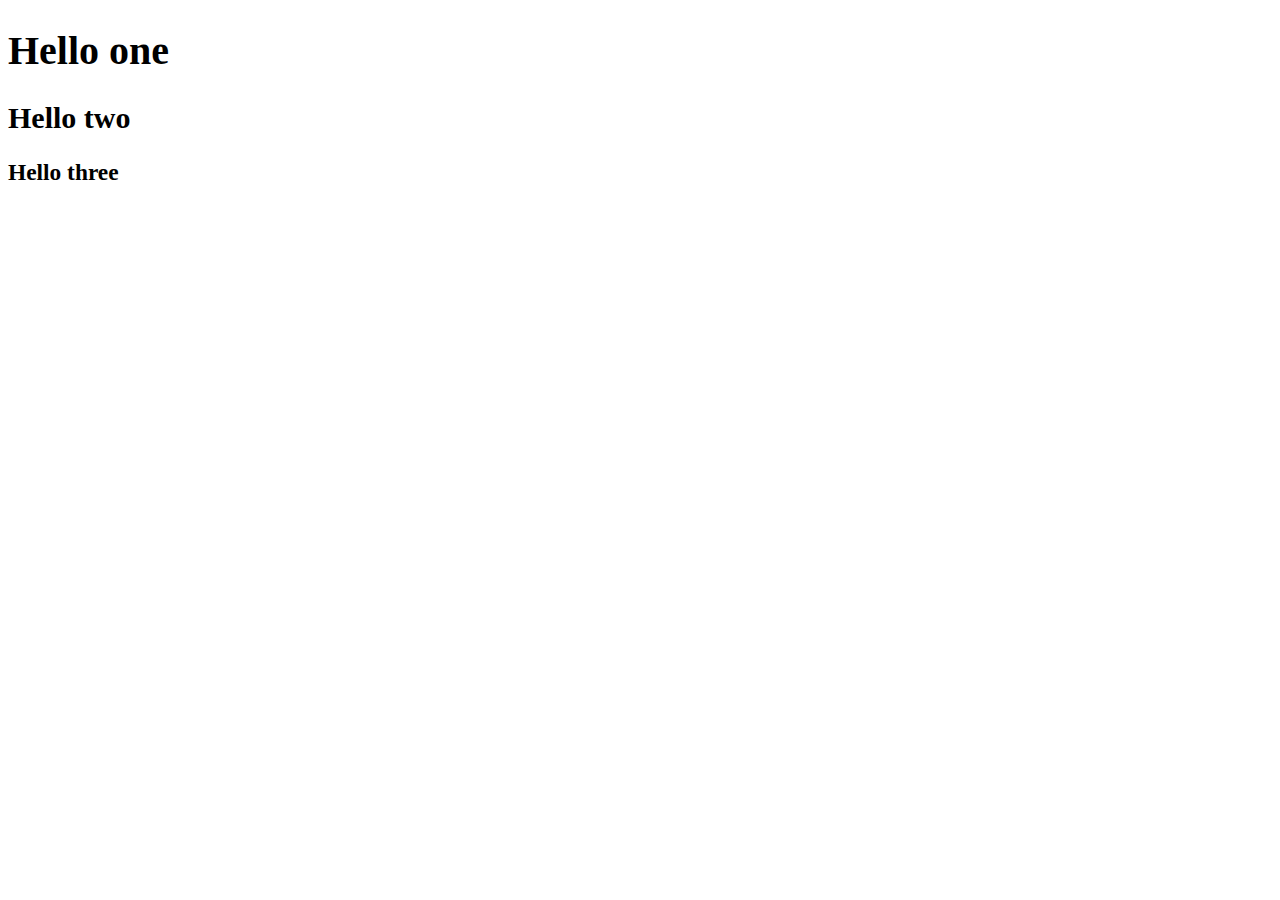
<file: 13/index.html>
<!DOCTYPE html>
<html lang="en">
<head>
    <meta charset="UTF-8">
    <meta http-equiv="X-UA-Compatible" content="IE=edge">
    <meta name="viewport" content="width=device-width, initial-scale=1.0">
    <title>Document</title>
    <link rel="stylesheet" href="css/style.css">
</head>
<body>
    <!-- <div class="main">
    <div class="twein"></div>
    </div> -->
    <h1>
    <div class="one">Hello one</div></h1>
        <h2><div class="two">Hello two </div></h2>
           <h3> <div class="three">Hello three</div></h3>
       
    
</body>
</html>
</file>
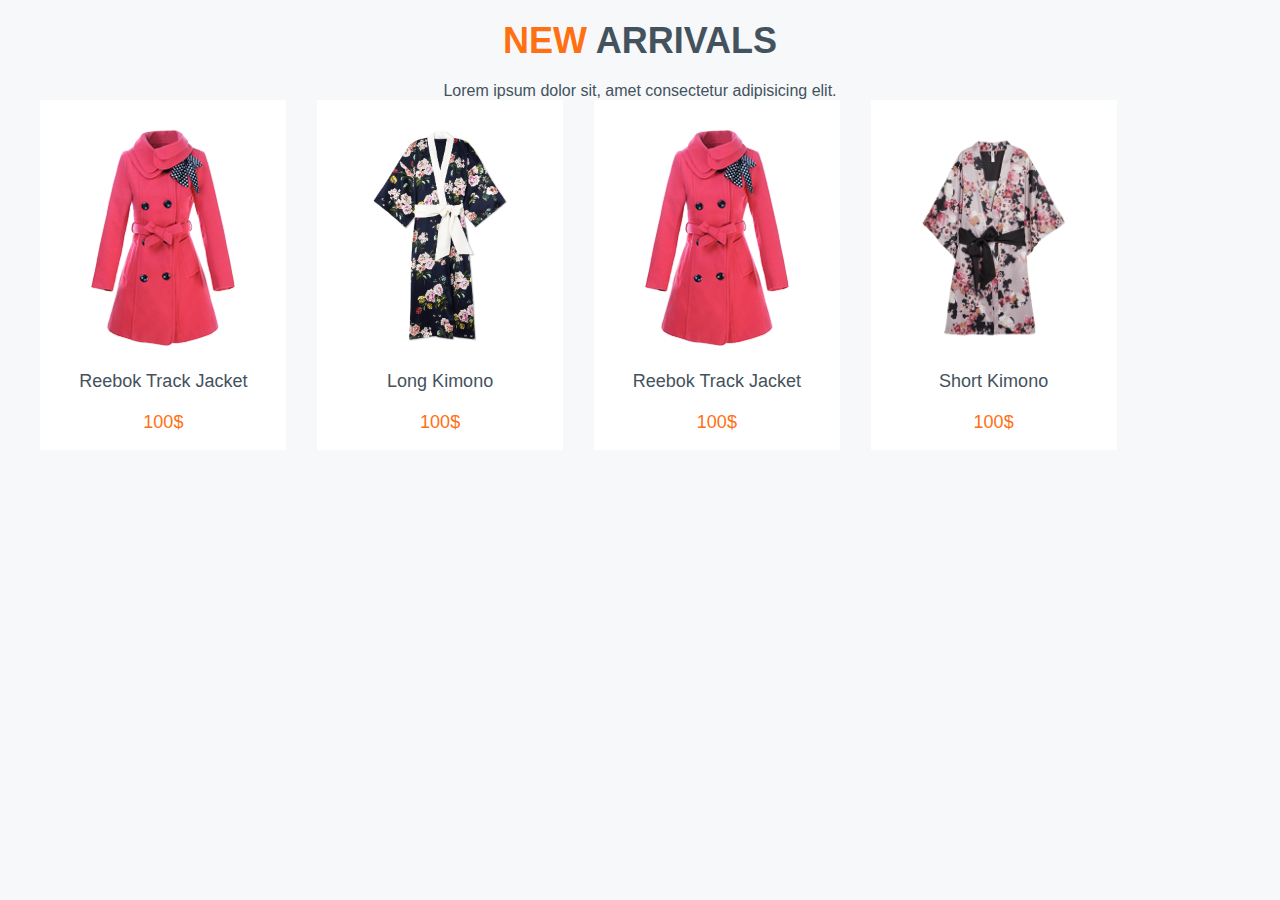
<file: 15/index.html>
<!DOCTYPE html>
<html lang="en">
<head>
    <meta charset="UTF-8">
    <meta http-equiv="X-UA-Compatible" content="IE=edge">
    <meta name="viewport" content="width=device-width, initial-scale=1.0">
    <link rel="stylesheet" href="css/good.css">
    <title>Document</title>
</head>
<body>
     <div class="conteiner">
        <h3><span>New</span> arrivals</h3>
        <p class="section-description">Lorem ipsum dolor sit, amet consectetur adipisicing elit.</p>
        <div class="row">
            <div class="block-270">
                <div class="good-cart">
                    <img src="images/goods_1.png" alt="">
                    <div class="good-name">Reebok Track Jacket</div>
                    <div class="cost">100$</div>
                </div>    
            </div>
            <div class="block-270">
                <div class="good-cart">
                    <img src="images/goods_2.png" alt="">
                    <div class="good-name">Long Kimono</div>
                    <div class="cost">100$</div>
                </div>
            </div>
            <div class="block-270">
                <div class="good-cart">
                    <img src="images/goods_1.png" alt="">
                    <div class="good-name">Reebok Track Jacket</div>
                    <div class="cost">100$</div>
                </div>
            </div>
            <div class="block-270">
                <div class="good-cart">
                    <img src="images/goods_4.png" alt="">
                    <div class="good-name">Short Kimono</div>
                    <div class="cost">100$</div>
                </div>   
            </div>
        </div>
    </div>
</body>
</html>
</file>
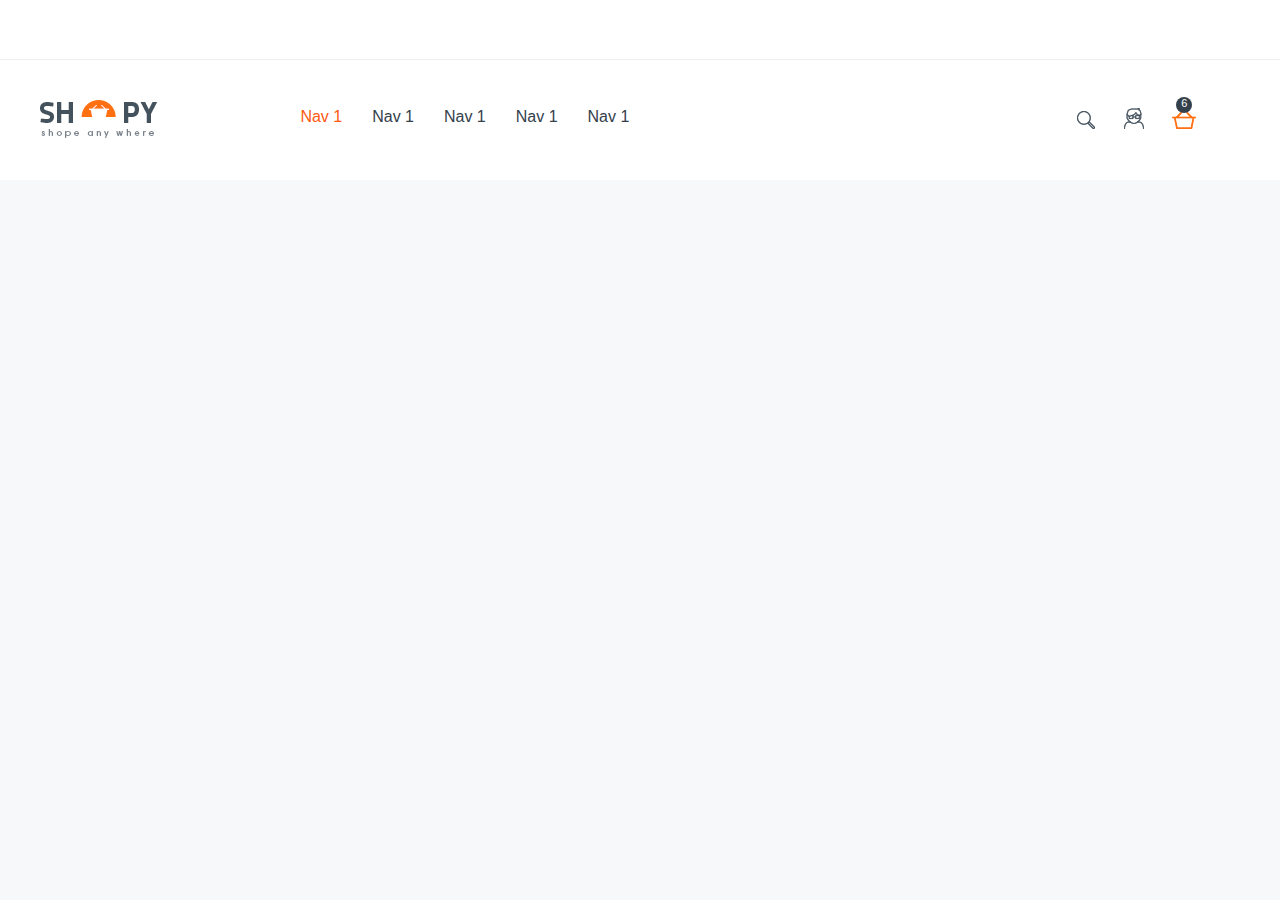
<file: 18/index.html>
<!DOCTYPE html>
<html lang="en">
<head>
    <meta charset="UTF-8">
    <meta http-equiv="X-UA-Compatible" content="IE=edge">
    <meta name="viewport" content="width=device-width, initial-scale=1.0">
    <link rel="stylesheet" href="css/site_header.css">
    <title>Document</title>
</head>
<body>
    <header class="site-header">  
        </div>
        <div class="header-line"></div>
        <div class="container">
            <div class="row">
                <div class="block-170">
                    <a href="#"><img src="images/footer_logo.png" alt="" class="main-logo"></a>
                </div>
                <div class="block-770">
                    <nav class="main-nav">
                        <ul>
                            <li class="active"><a href="#">Nav 1</a></li>
                            <li><a href="#">Nav 1</a></li>
                            <li><a href="#">Nav 1</a></li>
                            <li><a href="#">Nav 1</a></li>
                            <li><a href="#">Nav 1</a></li>
                        </ul>
                    </nav>
                </div>
                <div class="block-170">
                    <div class="ico-line">
                        <a href="#"><img src="images/ico_1.png" alt=""></a>
                        <a href="#"><img src="images/ico_2.png" alt=""></a>
                        <a href="#" class="cart"><img src="images/ico_3.png" alt="">
                            <div class="cart-count"><span>6</span></div>
                        </a>
                    </div>
                </div>
            </div>
        </div>

    </header>
</body>
</html>
</file>
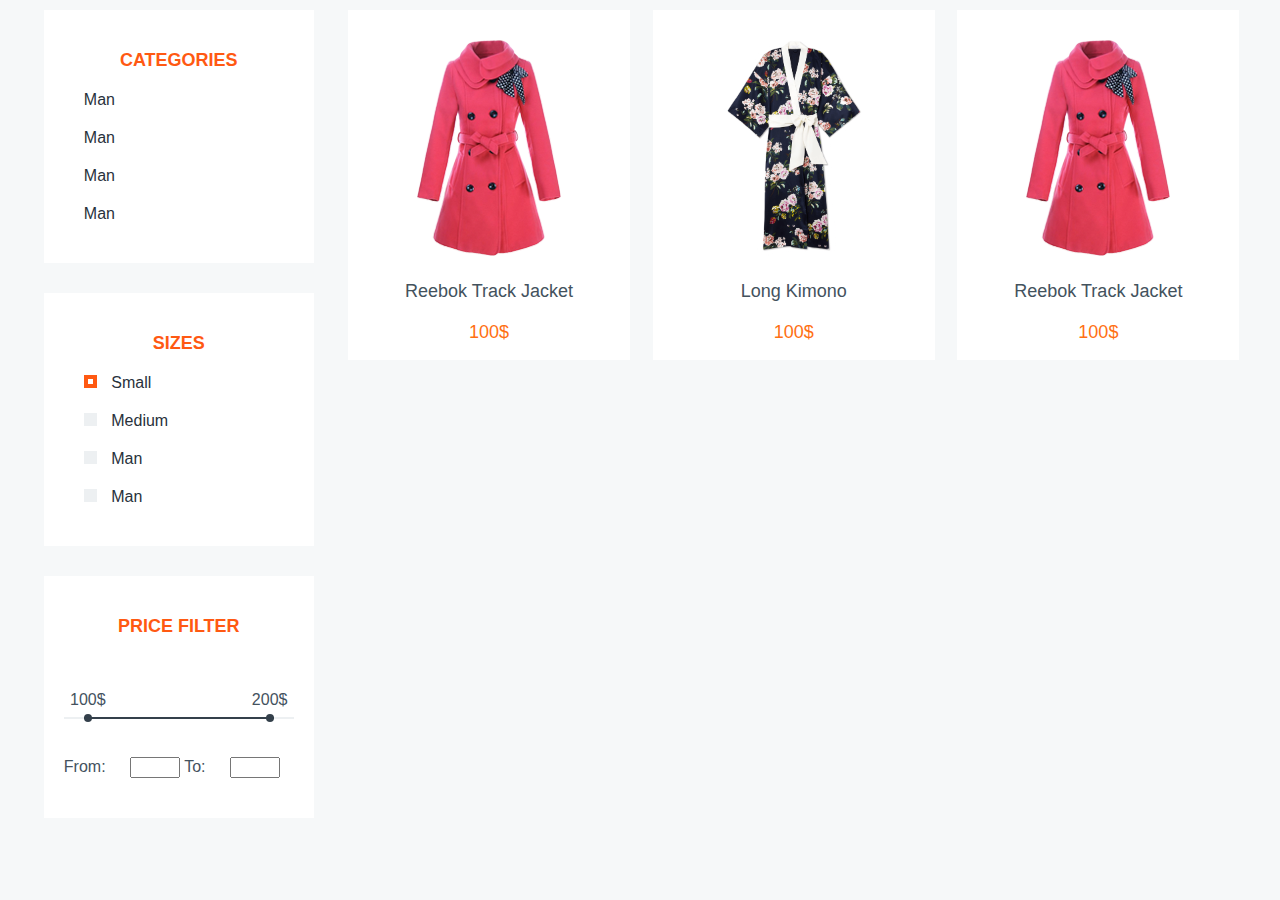
<file: 19/index.html>
<!DOCTYPE html>
<html lang="en">
<head>
    <meta charset="UTF-8">
    <meta http-equiv="X-UA-Compatible" content="IE=edge">
    <meta name="viewport" content="width=device-width, initial-scale=1.0">
    <link rel="stylesheet" href="css/good.css">
    <title>Document</title>
</head>
<body>
     <!-- <div class="conteiner">
        <h3><span>New</span> arrivals</h3>
        <p class="section-description">Lorem ipsum dolor sit, amet consectetur adipisicing elit.</p>
        <div class="row">
            <div class="block-270">
                <div class="good-cart">
                    <img src="images/goods_1.png" alt="">
                    <div class="good-name">Reebok Track Jacket</div>
                    <div class="cost">100$</div>
                </div>    
            </div>
            <div class="block-270">
                <div class="good-cart">
                    <img src="images/goods_2.png" alt="">
                    <div class="good-name">Long Kimono</div>
                    <div class="cost">100$</div>
                </div>
            </div>
            <div class="block-270">
                <div class="good-cart">
                    <img src="images/goods_1.png" alt="">
                    <div class="good-name">Reebok Track Jacket</div>
                    <div class="cost">100$</div>
                </div>
            </div>
            <div class="block-270">
                <div class="good-cart">
                    <img src="images/goods_4.png" alt="">
                    <div class="good-name">Short Kimono</div>
                    <div class="cost">100$</div>
                </div>   
            </div>
        </div>
    </div> -->

    <div class="conteiner">
        <div class="row">
            <div class="block-300">
                <div class="row"></div>
                <div class="sidebar-block">
                    <h3>Categories</h3>
                    <ul>
                        <li>
                            <a href="#">Man</a>
                        </li>
                        <li>
                            <a href="#">Man</a>
                        </li>
                        <li>
                            <a href="#">Man</a>
                        </li>
                        <li>
                            <a href="#">Man</a>
                        </li>
                    </ul>
                </div>
                <div class="sidebar-block">
                    <h3>Sizes</h3>
                    <ul>
                        <li class="active-square">
                            <a href="#">Small</a>
                        </li>
                        <li class="inactive-square">
                            <a href="#">Medium</a>
                        </li>
                        <li class="inactive-square">
                            <a href="#">Man</a>
                        </li>
                        <li class="inactive-square">
                            <a href="#">Man</a>
                        </li>
                    </ul>
                </div>
                <div class="sidebar-block">
                    <h3>Price Filter</h3>
                    <div class="double-slider" id="double-slider">
                    <div class="line-1"></div>
                    <div class="line-2"></div>
                    <div class="left-dot">
                        <div class="dot-price">100$</div>
                        <div class="dot"></div>
                    </div>
                    <div class="right-dot">
                        <div class="dot-price">200$</div>
                        <div class="dot"></div>
                    </div>      
                </div>
                <div class="slider-from-to">
                    From: <input type="text" id="from-price-slider">
                    To: <input type="text" id="to-price-slider">
                </div>  
                </div>
            </div>
            <div class="block-900">
                <div class="row">
                    <div class="block-370">
                        <div class="good-cart">
                            <img src="images/goods_1.png" alt="">
                            <div class="good-name">Reebok Track Jacket</div>
                            <div class="cost">100$</div>
                        </div>    
                    </div>
                    <div class="block-370">
                        <div class="good-cart">
                            <img src="images/goods_2.png" alt="">
                            <div class="good-name">Long Kimono</div>
                            <div class="cost">100$</div>
                        </div>
                    </div>
                    <div class="block-370">
                        <div class="good-cart">
                            <img src="images/goods_1.png" alt="">
                            <div class="good-name">Reebok Track Jacket</div>
                            <div class="cost">100$</div>
                        </div>
                    </div>
                </div>
            </div>
        </div>
    </div>
</body>
</html>
</file>
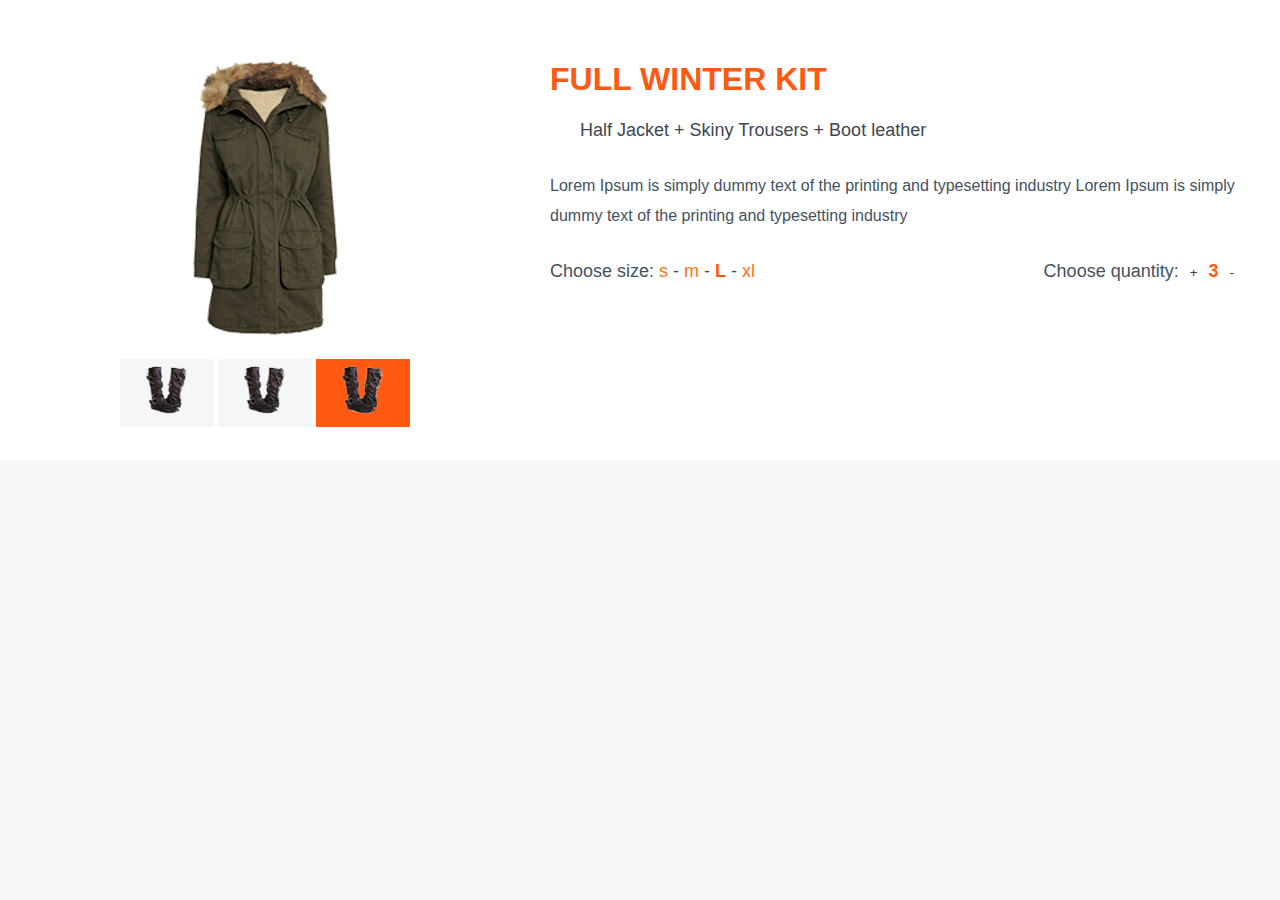
<file: 20/index.html>
<!DOCTYPE html>
<html lang="en">
<head>
    <meta charset="UTF-8">
    <meta http-equiv="X-UA-Compatible" content="IE=edge">
    <meta name="viewport" content="width=device-width, initial-scale=1.0">
    <link rel="stylesheet" href="css/good.css">
    <title>Document</title>
</head>
<body>
    <div class="single-goods">
        <div class="container">
            <div class="single-goods-left">
                <div class="goods-img-max">
                    <img src="images/single_goods.png" alt="">
                </div>
                <div class="goods-img-min">
                    <div><img src="images/single_goods_min.png" alt=""></div>
                    <div><img src="images/single_goods_min.png" alt=""></div>
                    <div class="active"><img src="images/single_goods_min.png" alt=""></div>
                </div>
            </div>
            <div class="single-goods-right">
                <div class="single-goods-card">
                    <h1>FULL WINTER KIT</h1>
                    <p class="min-description">Half Jacket + Skiny Trousers + Boot leather</p>
                    <p class="full-description">
                        Lorem Ipsum is simply dummy text of the printing and typesetting industry
                        Lorem Ipsum is simply dummy text of the printing
                        and typesetting industry
                    </p>
                    <div class="choose-size">
                        <div class="left">
                            Choose size:
                            <span class="size">s</span> -
                            <span class="size">m</span> -
                            <span class="size active">L</span> -
                            <span class="size ">xl</span>
                        </div>
                        <div class="right">
                            Choose quantity:
                            <button>+</button>
                            <span class="active">3</span>
                            <button>-</button>
                        </div>
                    </div>
                </div>
            </div>
        </div>
    </div>
   </div>
</body>
</html>
</file>
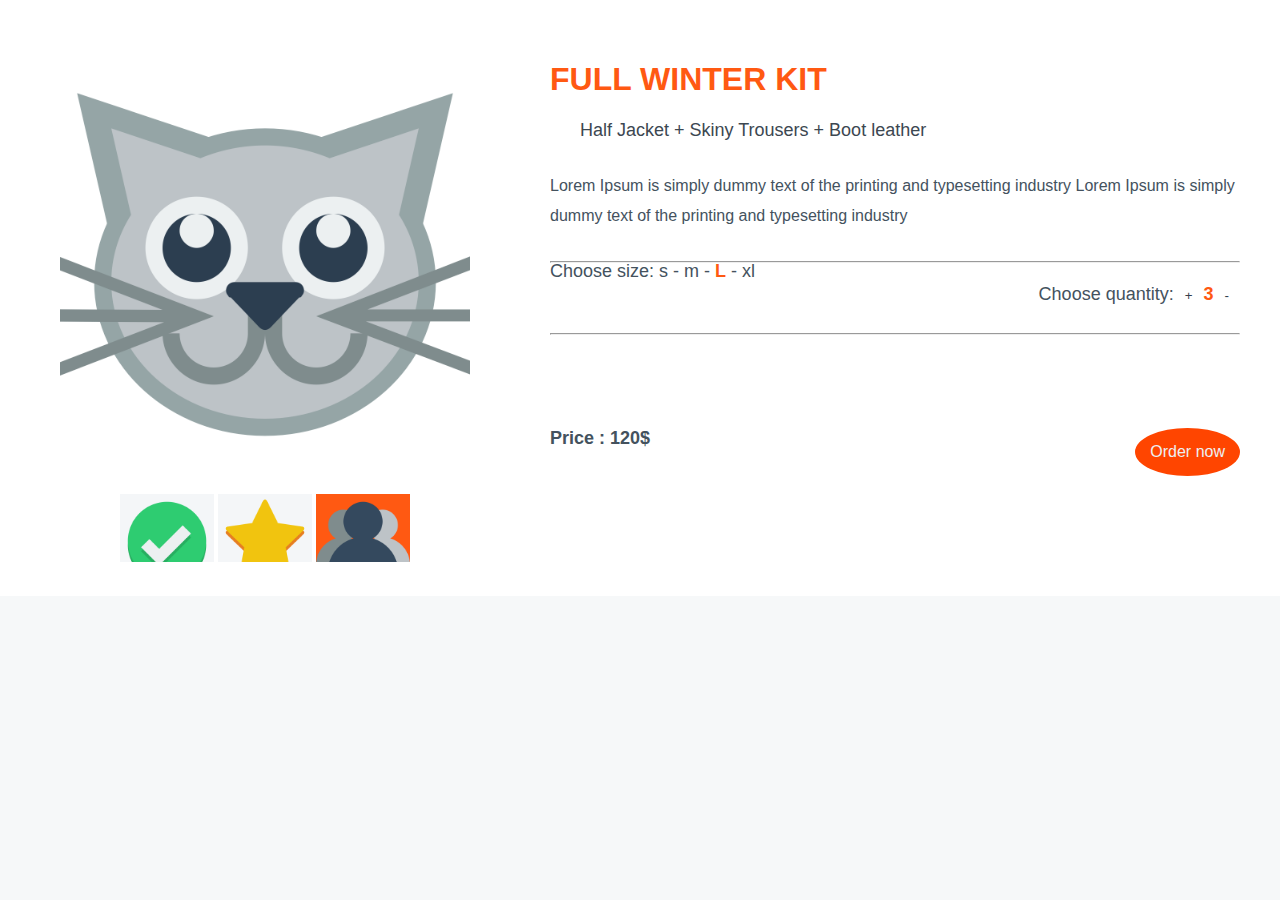
<file: 21/index.html>
<!DOCTYPE html>
<html lang="en">

<head>
    <meta charset="UTF-8">
    <meta name="viewport" content="width=device-width, initial-scale=1.0">
    <meta http-equiv="X-UA-Compatible" content="ie=edge">
    <link rel="stylesheet" href="css/goods.css">
    <title>Document</title>
</head>

<body>
    <div class="single-goods">
        <div class="container">
            <div class="single-goods-left">
                <div class="goods-img-max">
                    <img id="goods-max" src="images/cat512.png" alt="">
                </div>
                <div class="goods-img-min">
                    <div><img class="goods-min" src="images/2.png" alt=""></div>
                    <div><img class="goods-min" src="images/3.png" alt=""></div>
                    <div class="active"><img class="goods-min" src="images/4.png" alt=""></div>
                </div>
            </div>
            <div class="single-goods-right">
                <div class="single-goods-card">
                    <h1>FULL WINTER KIT</h1>
                    <p class="min-description">Half Jacket + Skiny Trousers + Boot leather</p>
                    <p class="full-description">
                        Lorem Ipsum is simply dummy text of the printing and typesetting industry
                        Lorem Ipsum is simply dummy text of the printing
                        and typesetting industry
                    </p>
                    <div class="choose-size">
                        <div class="left">
                            Choose size:
                            <span class="size">s</span> -
                            <span class="size">m</span> -
                            <span class="size active">L</span> -
                            <span class="size ">xl</span>
                        </div>
                        <hr class="hr-1">

                        <div class="right">
                            Choose quantity:
                            <button>+</button>
                            <span class="active">3</span>
                            <button>-</button>
                        </div>
                        <hr class="hr">
                        <div class="price"> <b>  Price : 120$</b></div>
                        <div class="order-now">Order now</div>
                    </div>
                </div>
            </div>
        </div>
    </div>

    <script src="js/goods_slider.js"></script>
</body>

</html>
</file>
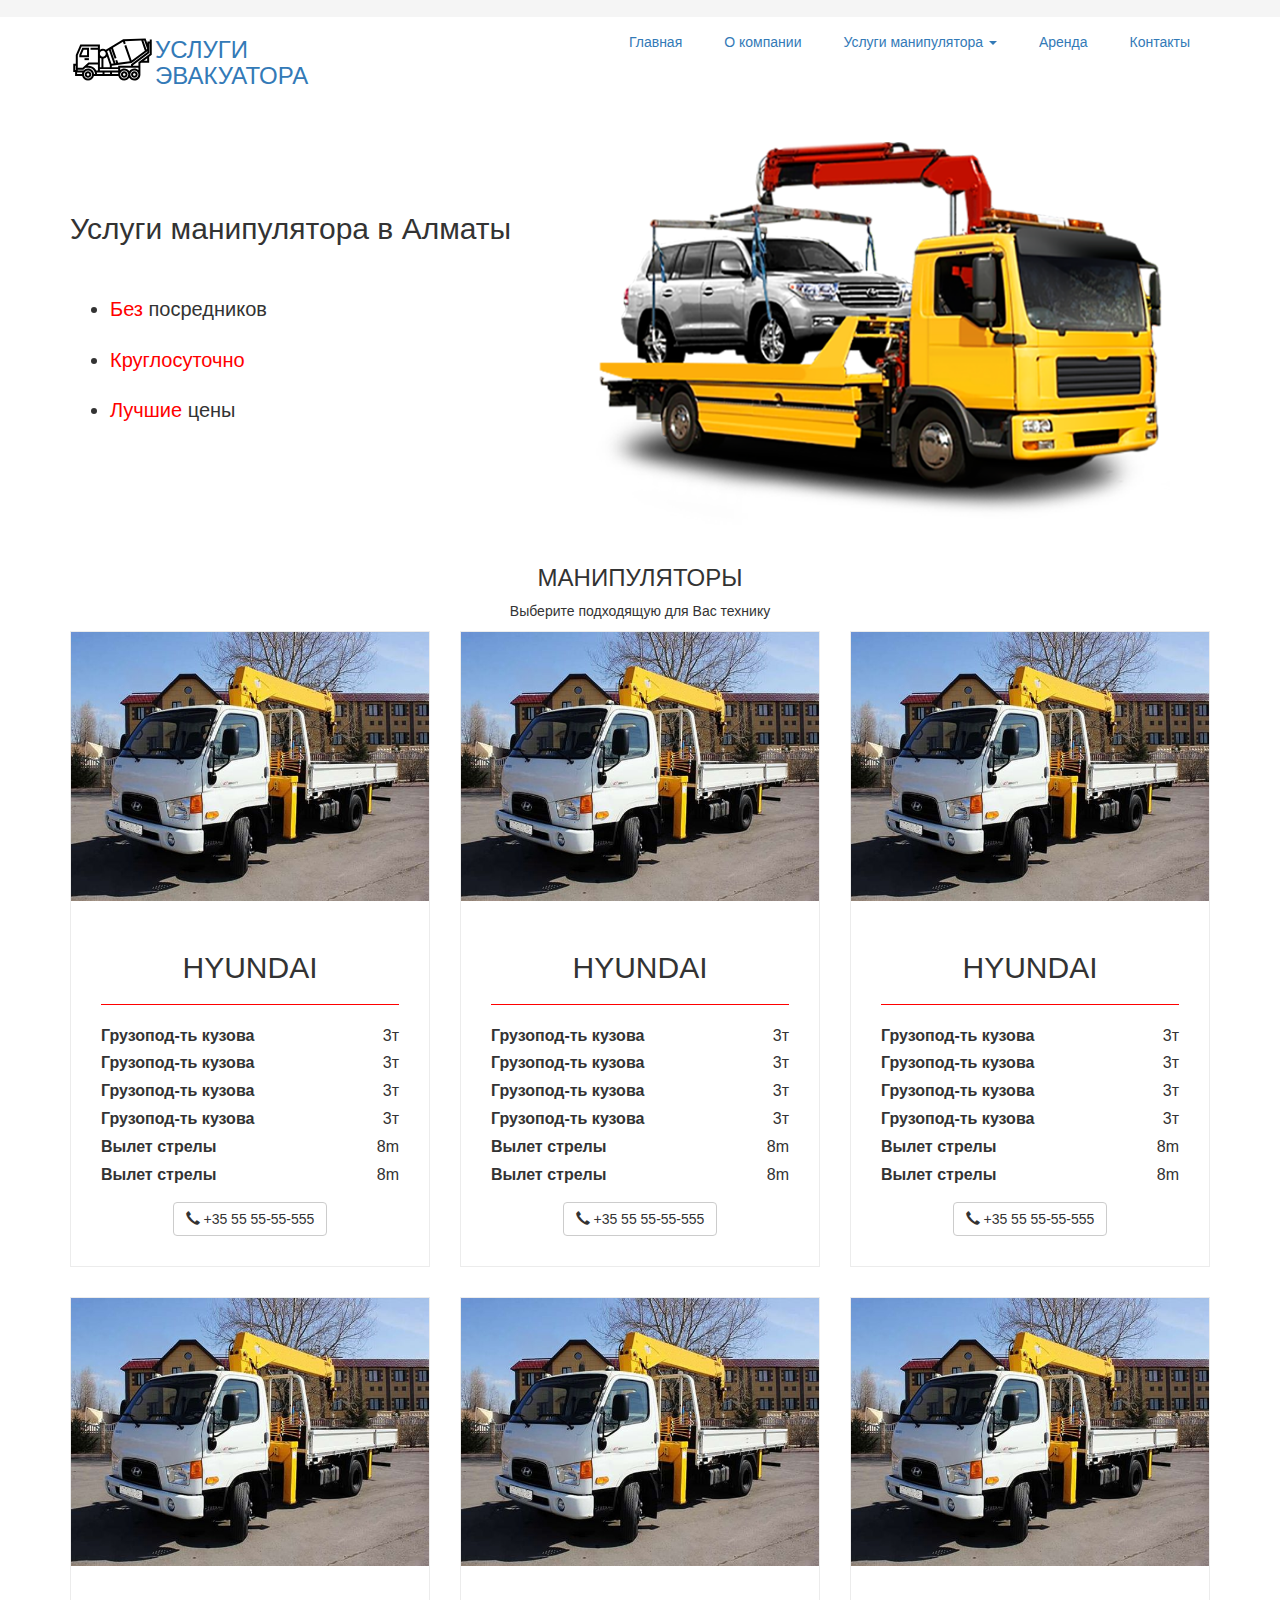
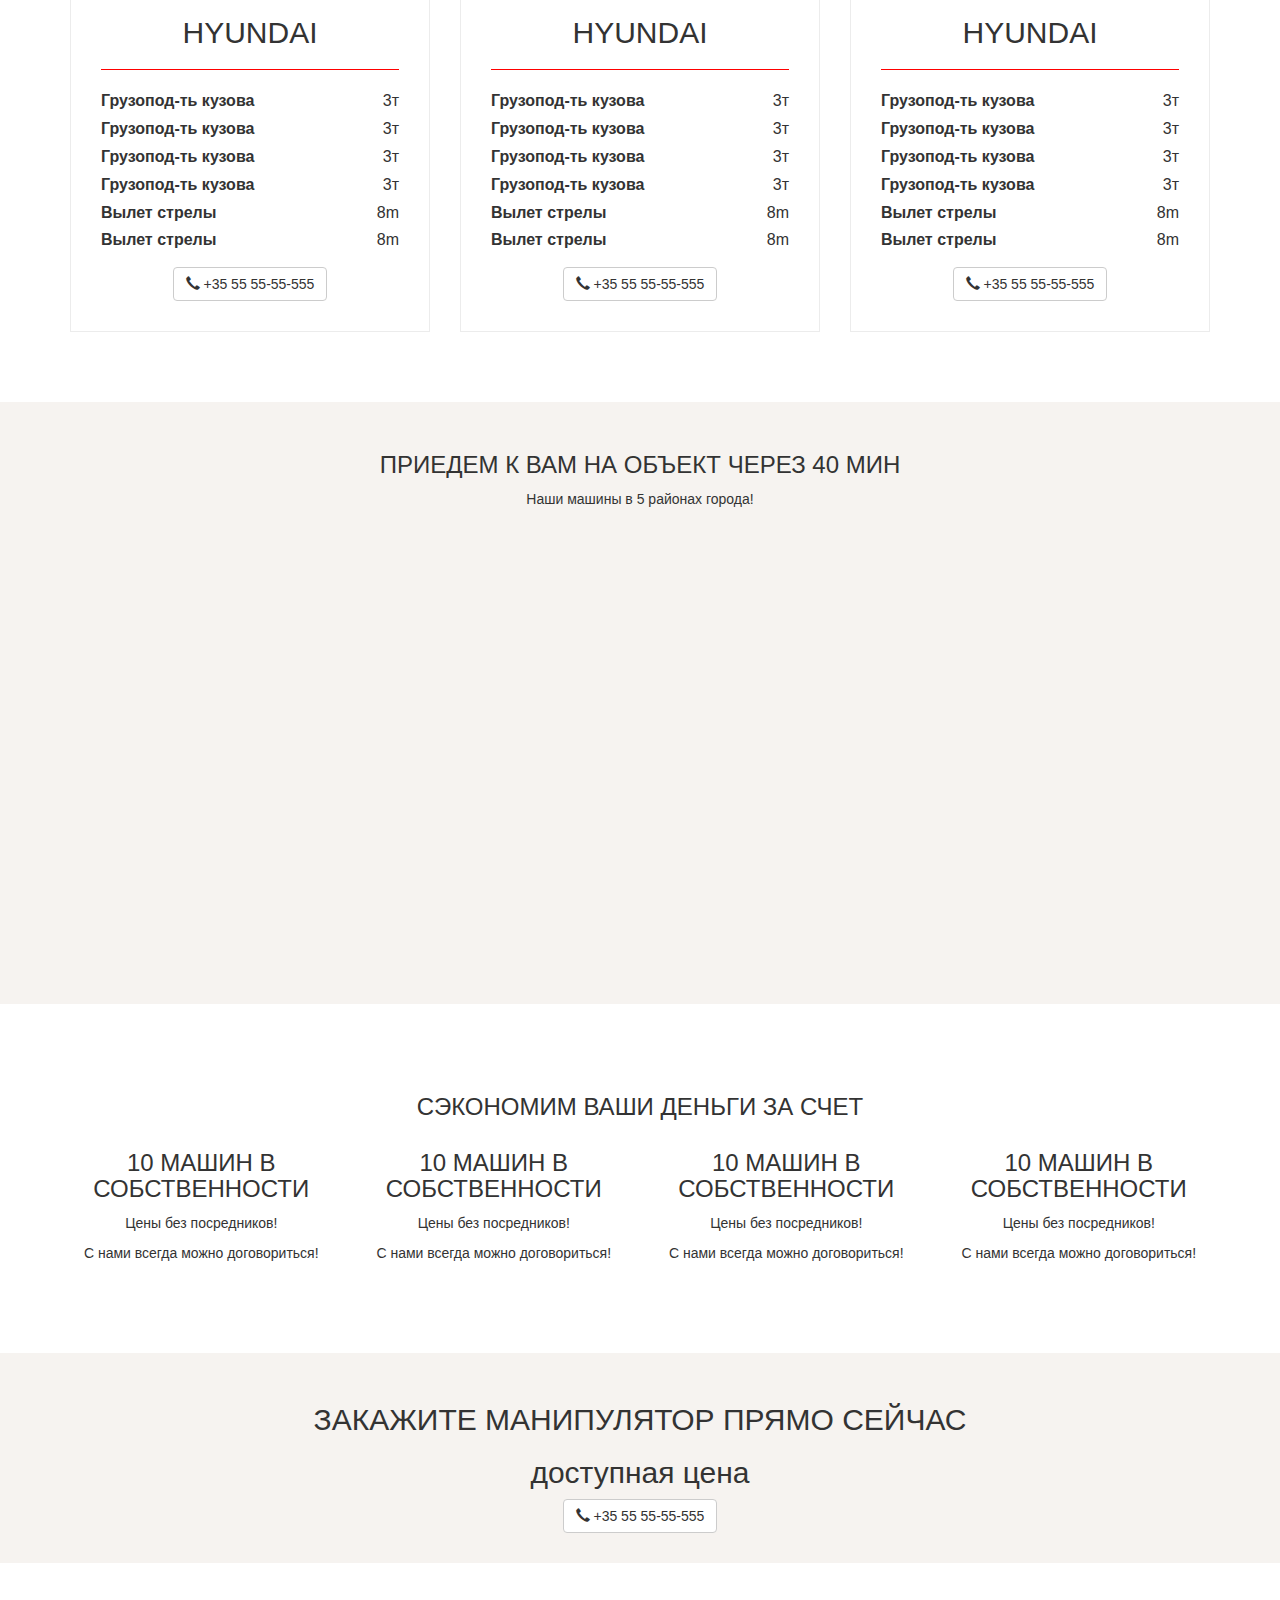
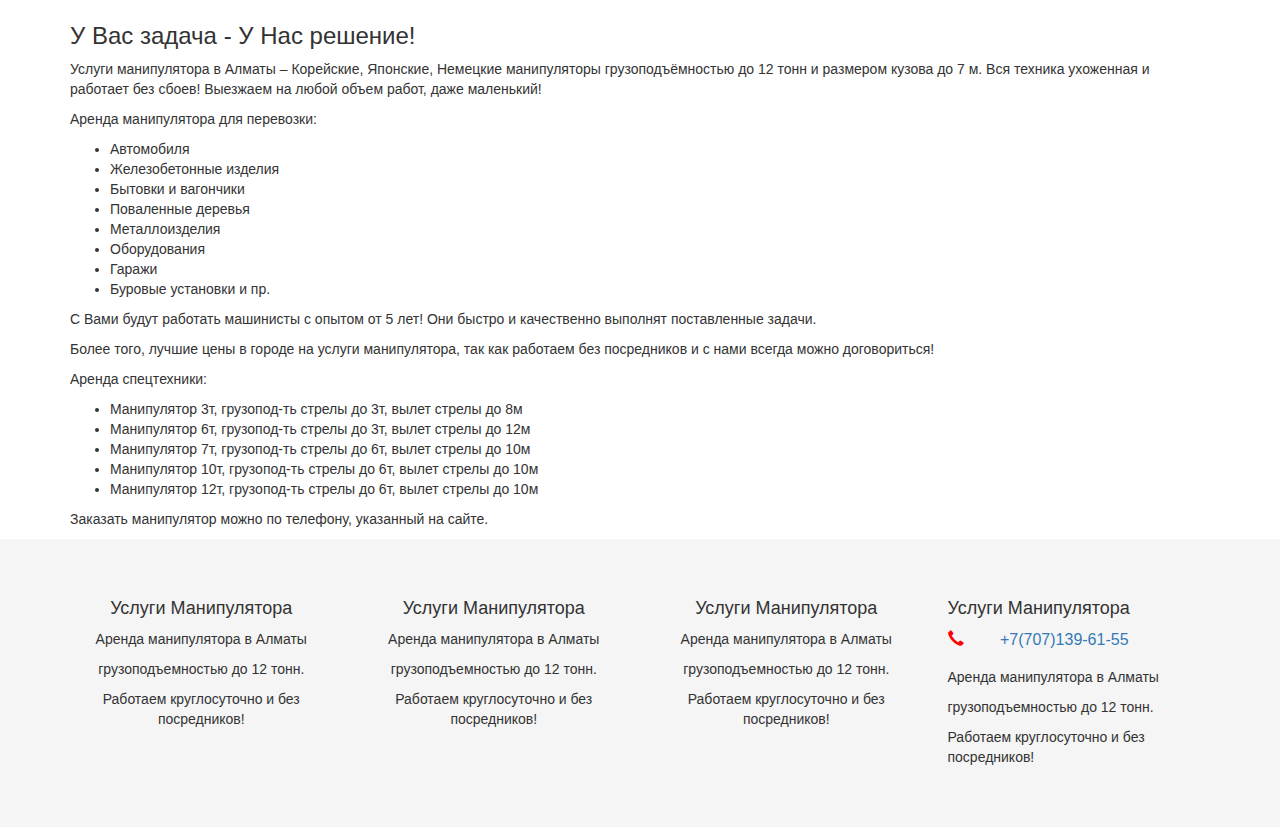
<file: App/index.html>
<!DOCTYPE html>
<html lang="en">

<head>
    <meta charset="utf-8">
    <meta http-equiv="X-UA-Compatible" content="IE=edge">
    <meta name="viewport" content="width=device-width, initial-scale=1">
    <title>Эвакуаторы</title>

    <link href="css/bootstrap.min.css" rel="stylesheet">
    <link rel="stylesheet" href="https://use.fontawesome.com/releases/v5.5.0/css/all.css" integrity="sha384-B4dIYHKNBt8Bc12p+WXckhzcICo0wtJAoU8YZTY5qE0Id1GSseTk6S+L3BlXeVIU"
        crossorigin="anonymous">
    <link rel="stylesheet" href="css/style.css">

    <!-- HTML5 shim and Respond.js for IE8 support of HTML5 elements and media queries -->
    <!-- WARNING: Respond.js doesn't work if you view the page via file:// -->
    <!--[if lt IE 9]>
      <script src="https://oss.maxcdn.com/html5shiv/3.7.3/html5shiv.min.js"></script>
      <script src="https://oss.maxcdn.com/respond/1.4.2/respond.min.js"></script>
    <![endif]-->
</head>

<body>
    <div class="grey-line">
        <div class="container">
            <div class="row">
                <div class="col-lg-12"></div>
            </div>
        </div>
    </div>
    <header class="site-header">
        <div class="container">
            <div class="row">
                <div class="col-lg-4">
                    <a href="#" class="main-logo">
                        <img src="images/logo.svg" alt="">
                        <h1>Услуги <br>Эвакуатора</h1>
                    </a>
                </div>
                <div class="col-lg-8">
                    <nav class="main-nav text-right">
                        <ul class="nav nav-pills pull-right">
                            <li role="presentation"><a href="#">Главная</a></li>
                            <li role="presentation"><a href="#">О компании</a></li>
                            <li role="presentation">
                                <a class="dropdown-toggle" data-toggle="dropdown" href="#" role="button" aria-haspopup="true"
                                    aria-expanded="false">
                                    Услуги манипулятора <span class="caret"></span>
                                </a>
                                <ul class="dropdown-menu">
                                    <li role="presentation"><a href="#">Главная</a></li>
                                    <li role="presentation"><a href="#">Главная</a></li>
                                    <li role="presentation"><a href="#">Главная</a></li>
                                    <li role="presentation"><a href="#">Главная</a></li>
                                </ul>
                            </li>
                            <li role="presentation"><a href="#">Аренда</a></li>
                            <li role="presentation"><a href="#">Контакты</a></li>
                        </ul>
                    </nav>
                </div>
            </div>
        </div>
    </header>
    <div class="main">
        <div class="container">
            <div class="row">
                <div class="col-lg-12">
                    <div class="block-adv">
                        <h2>Услуги манипулятора в Алматы</h2>
                        <ul>
                            <li><span>Без</span> посредников</li>
                            <li><span>Круглосуточно</span></li>
                            <li><span>Лучшие</span> цены</li>
                        </ul>
                    </div>
                </div>
                <div class="col-lg-l2">
                    <h3 class="text-center">МАНИПУЛЯТОРЫ</h3>
                    <p class="text-center">Выберите подходящую для Вас технику</p>
                </div>
                <div class="col-lg-4">
                    <div class="evacuator-card">
                        <img src="images/31.jpg" alt="">
                        <div class="description">
                            <h2>HYUNDAI</h2>
                            <ul>
                                <li><label>Грузопод-ть кузова</label> <span>3т</span></li>
                                <li><label>Грузопод-ть кузова</label><span>3т</span></li>
                                <li><label>Грузопод-ть кузова</label><span>3т</span></li>
                                <li><label>Грузопод-ть кузова</label><span>3т</span></li>
                                <li><label>Вылет стрелы</label><span>8m</span></li>
                                <li><label>Вылет стрелы</label><span>8m</span></li>
                            </ul>
                            <div class="text-center">
                                <a class="btn btn-default btn-phone" href="tel:+3855555555">
                                    <span class="glyphicon glyphicon-earphone" aria-hidden="true"></span>
                                    +35 55 55-55-555
                                </a>
                            </div>
                        </div>
                    </div>
                </div>
                <div class="col-lg-4">
                    <div class="evacuator-card">
                        <img src="images/31.jpg" alt="">
                        <div class="description">
                            <h2>HYUNDAI</h2>
                            <ul>
                                <li><label>Грузопод-ть кузова</label> <span>3т</span></li>
                                <li><label>Грузопод-ть кузова</label><span>3т</span></li>
                                <li><label>Грузопод-ть кузова</label><span>3т</span></li>
                                <li><label>Грузопод-ть кузова</label><span>3т</span></li>
                                <li><label>Вылет стрелы</label><span>8m</span></li>
                                <li><label>Вылет стрелы</label><span>8m</span></li>
                            </ul>
                            <div class="text-center">
                                <a class="btn btn-default btn-phone" href="tel:+3855555555">
                                    <span class="glyphicon glyphicon-earphone" aria-hidden="true"></span>
                                    +35 55 55-55-555
                                </a>
                            </div>
                        </div>
                    </div>
                </div>
                <div class="col-lg-4">
                    <div class="evacuator-card">
                        <img src="images/31.jpg" alt="">
                        <div class="description">
                            <h2>HYUNDAI</h2>
                            <ul>
                                <li><label>Грузопод-ть кузова</label> <span>3т</span></li>
                                <li><label>Грузопод-ть кузова</label><span>3т</span></li>
                                <li><label>Грузопод-ть кузова</label><span>3т</span></li>
                                <li><label>Грузопод-ть кузова</label><span>3т</span></li>
                                <li><label>Вылет стрелы</label><span>8m</span></li>
                                <li><label>Вылет стрелы</label><span>8m</span></li>
                            </ul>
                            <div class="text-center">
                                <a class="btn btn-default btn-phone" href="tel:+3855555555">
                                    <span class="glyphicon glyphicon-earphone" aria-hidden="true"></span>
                                    +35 55 55-55-555
                                </a>
                            </div>
                        </div>
                    </div>
                </div>
                <div class="col-lg-4">
                    <div class="evacuator-card">
                        <img src="images/31.jpg" alt="">
                        <div class="description">
                            <h2>HYUNDAI</h2>
                            <ul>
                                <li><label>Грузопод-ть кузова</label> <span>3т</span></li>
                                <li><label>Грузопод-ть кузова</label><span>3т</span></li>
                                <li><label>Грузопод-ть кузова</label><span>3т</span></li>
                                <li><label>Грузопод-ть кузова</label><span>3т</span></li>
                                <li><label>Вылет стрелы</label><span>8m</span></li>
                                <li><label>Вылет стрелы</label><span>8m</span></li>
                            </ul>
                            <div class="text-center">
                                <a class="btn btn-default btn-phone" href="tel:+3855555555">
                                    <span class="glyphicon glyphicon-earphone" aria-hidden="true"></span>
                                    +35 55 55-55-555
                                </a>
                            </div>
                        </div>
                    </div>
                </div>
                <div class="col-lg-4">
                    <div class="evacuator-card">
                        <img src="images/31.jpg" alt="">
                        <div class="description">
                            <h2>HYUNDAI</h2>
                            <ul>
                                <li><label>Грузопод-ть кузова</label> <span>3т</span></li>
                                <li><label>Грузопод-ть кузова</label><span>3т</span></li>
                                <li><label>Грузопод-ть кузова</label><span>3т</span></li>
                                <li><label>Грузопод-ть кузова</label><span>3т</span></li>
                                <li><label>Вылет стрелы</label><span>8m</span></li>
                                <li><label>Вылет стрелы</label><span>8m</span></li>
                            </ul>
                            <div class="text-center">
                                <a class="btn btn-default btn-phone" href="tel:+3855555555">
                                    <span class="glyphicon glyphicon-earphone" aria-hidden="true"></span>
                                    +35 55 55-55-555
                                </a>
                            </div>
                        </div>
                    </div>
                </div>
                <div class="col-lg-4">
                    <div class="evacuator-card">
                        <img src="images/31.jpg" alt="">
                        <div class="description">
                            <h2>HYUNDAI</h2>
                            <ul>
                                <li><label>Грузопод-ть кузова</label> <span>3т</span></li>
                                <li><label>Грузопод-ть кузова</label><span>3т</span></li>
                                <li><label>Грузопод-ть кузова</label><span>3т</span></li>
                                <li><label>Грузопод-ть кузова</label><span>3т</span></li>
                                <li><label>Вылет стрелы</label><span>8m</span></li>
                                <li><label>Вылет стрелы</label><span>8m</span></li>
                            </ul>
                            <div class="text-center">
                                <a class="btn btn-default btn-phone" href="tel:+3855555555">
                                    <span class="glyphicon glyphicon-earphone" aria-hidden="true"></span>
                                    +35 55 55-55-555
                                </a>
                            </div>
                        </div>
                    </div>
                </div>
            </div>
        </div>
    </div>
    <div class="map">
        <div class="container">
            <div class="row">
                <div class="col-lg-12">
                    <h3 class="text-center">ПРИЕДЕМ К ВАМ НА ОБЪЕКТ ЧЕРЕЗ 40 МИН</h3>
                    <p class="text-center">Наши машины в 5 районах города!</p>
                    <iframe src="https://www.google.com/maps/embed?pb=!1m16!1m12!1m3!1d20320.631157141263!2d30.49004297111737!3d50.45825553278653!2m3!1f0!2f0!3f0!3m2!1i1024!2i768!4f13.1!2m1!1smaps!5e0!3m2!1sru!2sua!4v1543044846121"
                        width="100%" height="450" frameborder="0" style="border:0" allowfullscreen></iframe>
                </div>
            </div>
        </div>

    </div>

    <div class="economim">
        <div class="container">
            <div class="row">
                <div class="col-lg-12">
                    <h3 class="text-center">СЭКОНОМИМ ВАШИ ДЕНЬГИ ЗА СЧЕТ</h3>
                </div>
                <div class="col-lg-3">
                    <div class="econom-cart text-center">
                        <div class="econom-logo"><i class="fas fa-truck"></i></div>
                        <h3 class="">10 МАШИН В СОБСТВЕННОСТИ</h3>
                        <p>Цены без посредников!</p>
                        <p>С нами всегда можно договориться!</p>
                    </div>
                </div>
                <div class="col-lg-3">
                    <div class="econom-cart text-center">
                        <div class="econom-logo"><i class="fas fa-truck"></i></div>
                        <h3 class="">10 МАШИН В СОБСТВЕННОСТИ</h3>
                        <p>Цены без посредников!</p>
                        <p>С нами всегда можно договориться!</p>
                    </div>
                </div>
                <div class="col-lg-3">
                    <div class="econom-cart text-center">
                        <div class="econom-logo"><i class="fas fa-truck"></i></div>
                        <h3 class="">10 МАШИН В СОБСТВЕННОСТИ</h3>
                        <p>Цены без посредников!</p>
                        <p>С нами всегда можно договориться!</p>
                    </div>
                </div>
                <div class="col-lg-3">
                    <div class="econom-cart text-center">
                        <div class="econom-logo"><i class="fas fa-truck"></i></div>
                        <h3 class="">10 МАШИН В СОБСТВЕННОСТИ</h3>
                        <p>Цены без посредников!</p>
                        <p>С нами всегда можно договориться!</p>
                    </div>
                </div>
            </div>
        </div>
    </div>

    <div class="zakaz">
        <div class="container">
            <div class="row">
                <div class="col-lg-12 text-center">
                    <h2 class="">ЗАКАЖИТЕ МАНИПУЛЯТОР ПРЯМО СЕЙЧАС</h2>
                    <h2 class="">доступная цена</h2>
                    <a class="btn btn-default btn-phone" href="tel:+3855555555">
                        <span class="glyphicon glyphicon-earphone" aria-hidden="true"></span>
                        +35 55 55-55-555
                    </a>
                </div>
            </div>
        </div>
    </div>

    <div class="seo-block">
        <div class="container">
            <div class="row">
                <div class="col-lg-12">

                    <h3 class="">У Вас задача - У Нас решение!</h3>

                    <p>Услуги манипулятора в Алматы – Корейские, Японские, Немецкие манипуляторы
                        грузоподъёмностью до 12 тонн и размером кузова до 7 м. Вся техника ухоженная
                        и работает без сбоев! Выезжаем на любой объем работ, даже маленький!</p>
                    <p>Аренда манипулятора для перевозки:</p>
                    <ul>
                        <li>Автомобиля</li>
                        <li>Железобетонные изделия</li>
                        <li>Бытовки и вагончики</li>
                        <li>Поваленные деревья</li>
                        <li>Металлоизделия</li>
                        <li>Оборудования</li>
                        <li>Гаражи</li>
                        <li>Буровые установки и пр.</li>
                    </ul>
                    <p>С Вами будут работать машинисты с опытом от 5 лет! Они быстро и качественно выполнят
                        поставленные задачи.</p>
                    <p>Более того, лучшие цены в городе на услуги манипулятора,
                        так как работаем без посредников и с нами всегда можно договориться!</p>
                    <p>Аренда спецтехники:</p>
                    <ul>
                        <li>Манипулятор 3т, грузопод-ть стрелы до 3т, вылет стрелы до 8м</li>
                        <li>Манипулятор 6т, грузопод-ть стрелы до 3т, вылет стрелы до 12м</li>
                        <li>Манипулятор 7т, грузопод-ть стрелы до 6т, вылет стрелы до 10м</li>
                        <li>Манипулятор 10т, грузопод-ть стрелы до 6т, вылет стрелы до 10м</li>
                        <li>Манипулятор 12т, грузопод-ть стрелы до 6т, вылет стрелы до 10м</li>
                    </ul>
                    <p>Заказать манипулятор можно по телефону, указанный на сайте.</p>
                </div>
            </div>
        </div>
    </div>

    <footer class="site-footer">
        <div class="container">
            <div class="row">
                <div class="col-lg-3 text-center">
                    <h4>Услуги <span>Манипулятора</span></h4>
                    <p>Аренда манипулятора в Алматы</p>
                    <p>грузоподъемностью до 12 тонн.</p>
                    <p>Работаем круглосуточно и без посредников!</p>
                </div>
                <div class="col-lg-3 text-center">
                    <h4>Услуги <span>Манипулятора</span></h4>
                    <p>Аренда манипулятора в Алматы</p>
                    <p>грузоподъемностью до 12 тонн.</p>
                    <p>Работаем круглосуточно и без посредников!</p>
                </div>
                <div class="col-lg-3 text-center">
                    <h4>Услуги <span>Манипулятора</span></h4>
                    <p>Аренда манипулятора в Алматы</p>
                    <p>грузоподъемностью до 12 тонн.</p>
                    <p>Работаем круглосуточно и без посредников!</p>
                </div>
                <div class="col-lg-3">

                    <h4>Услуги <span>Манипулятора</span></h4>
                    <div class="footer-contact">
                        <ul>
                            <li>
                                <label for="">
                                    <span class="glyphicon glyphicon-earphone red" aria-hidden="true"></span>
                                </label>
                                <a href="telto:+75551396155">+7(707)139-61-55</a>
                            </li>
                        </ul>
                    </div>
                    <p>Аренда манипулятора в Алматы</p>
                    <p>грузоподъемностью до 12 тонн.</p>
                    <p>Работаем круглосуточно и без посредников!</p>
                </div>
            </div>
        </div>
    </footer>


    <!-- jQuery (necessary for Bootstrap's JavaScript plugins) -->
    <script src="https://ajax.googleapis.com/ajax/libs/jquery/1.12.4/jquery.min.js"></script>
    <!-- Include all compiled plugins (below), or include individual files as needed -->
    <script src="js/bootstrap.min.js"></script>
</body>

</html>
</file>
<file: 13/css/style.css>
.main{
    width: 1000px;
    height: 300px;
    background-color: blue;    
}
.twein{
    width: 10%;
    height: 10%;
    background-color: red;
    padding : 10%;
        border: 2%;
}           
html,body{
    font-size: 20px;
}
/* .one{
    font-size: 2rem;
}
.two{
    font-size: 3rem;
}
.three{
    font-size: 4rem;
} */
</file>
<file: 15/css/good.css>
* {
    box-sizing: border-box;
}

html, body {
    margin: 0;
    box-sizing: border-box;
    background: #f6f8f9;
    font-family: Arial, Tahoma, sans-serif;
    color: #44525e;
}

p {
    margin: 0;
}


h3 {
    margin: 20px 0;
    font-size: 36px;
    text-align: center;
    text-transform: uppercase;
}

h3 span {
    color: #ff7013;
}

.section-description {
    text-align: center;
}

.container {
    width: 1200px;
    margin:10px auto;
}

.row {
    margin: 0 -1.25%;
}

.row::after {
    content: "";
    display: block;
    clear: both;
}
/* ---------------------------- */

.site-footer {
    background: #fff;
    padding: 60px 0 44px 0;
    font-size: 14px;
    color: #28313b;
}
.site-footer h1, .site-footer h2, .site-footer h3, .site-footer h4 {
    font-size: 16px;
    color: #ff5912;
}  

.block-370 {
    width: 30.83333%;
    min-height: 100px;
    float: left;
    margin: 0 1.25%;
}
.block-270 {
    width: 20%;
    min-height: 100px;
    float: left;
    margin: 0 1.25%;
}

.block-170 {
    width: 14.166666%;
    min-height: 100px;
    float: left;
    margin: 0 1.25%;
}

html,body{
    margin: 0;
    box-sizing: border-box;
    background: #f6f8f9;
    font-family: Arial, Tahoma, sans-serif;
    color: #44525e;
}
p {
    margin: 0;
}

h3 {
    margin: 20px 0;
    font-size: 36px;
    text-align: center;
    text-transform: uppercase;
}
span{
    color: #ff7013;
}
.section-description{
    text-align: center;

}
.conteiner{
    width: 1200px;
    margin: 10px auto;
}

.good-block{
    margin: 80px 0;
}

.good-cart{
   
    min-height: 350px;
    background: #fff;
    text-align: center;
    font-size: 18px;  
}

.good-cart img {
    margin-top: 30px;
    width: 144;
    height: 216px;
}

.good-name{
    color: #43525d;
    margin-top: 20px;
}

.cost{
    color: #ff7013;
     margin-top: 20px;
}
</file>
<file: 18/css/site_header.css>
* {
    box-sizing: border-box;
}

html, body {
    margin: 0;
    box-sizing: border-box;
    background: #f6f8f9;
    font-family: Aril, Tahoma, sans-serif;
    color: #44525e;
}

p {
    margin: 0;
}

h1 {

}

h3 {
    margin: 20px 0;
    font-size: 36px;
    text-align: center;
    text-transform: uppercase;
}

h3 span {
    color: #ff7013;
}

.section-description {
    text-align: center;
}

.container {
    width: 1200px;
    margin:10px auto;
}

.row {
    margin: 0 -1.25%;
}

.row::after {
    content: "";
    display: block;
    clear: both;
}

/* -----------------------footer */

.site-footer {
    background: #fff;
    padding: 60px 0 44px 0;
    font-size: 14px;
    color: #28313b;
}

.site-footer h1, .site-footer h2, .site-footer h3, .site-footer h4 {
    font-size: 16px;
    color: #ff5912;
}  

.block-370 {
    width: 30.83333%;
    min-height: 100px;
    float: left;
    margin: 0 1.25%;
}

.block-770 {
    width: 64.1666%;
    min-height: 100px;
    float: left;
    margin: 0 1.25%;
}

.block-170 {
    width: 14.166666%;
    min-height: 100px;
    float: left;
    margin: 0 1.25%;
}

.red {
    background: red;
}

.copyright {
    margin-top: 20px;
}

ul.footer-nav a {
    color: #28313b;
    text-decoration: none;
}

ul.footer-nav a:hover {
    color: #ff5912;
}

ul.footer-nav .active {
    color: #ff5912;
}

ul.footer-nav li {
    margin-bottom: 15px;
}

.payment-img {
    width: 25px;
    height: 17px;
    /* background-color: red; */
    background-image: url('../images/payment_bg.png');
    display: inline-block;
}

.amex {
    background-position: -1px -1px;
}

.second {
    background-position: -36px -1px;
}

.visa {
    background-position: -72px -1px;
}

.mastercard {
    background-position: -108px -1px;
}

.gray {
    background-position: -144px -1px;
}

/* ---------------- header ---------------------- */

.site-header {
    min-height: 180px;
    background: #fff;
}

.site-header a {
    color: #34404b;
    text-decoration: none;
}

.header-line {
    min-height: 60px;
    border-bottom: 1px solid #edeff1;
}

.main-logo {
    margin-top: 30px;
}

.main-logo ul::after {
    content: "";
    display: block;
    clear: both;
}

.main-nav li {
    float: left;
    list-style: none;
    margin: 10px;
    margin: 22px 15px;
}

.main-nav .active a{
    color: #ff5912;
}

.ico-line {
    margin-top: 38px;
}

.ico-line img {
    margin: 0 12px;
}

.cart {
        position: relative;
}


.ico-line a div.cart-count {
    display: block;
    width: 16px;
    height: 16px;
    background: #34404b;
    position: absolute;
    top: -18px;
    left: 16px;
    border-radius: 100%;
    color: #fff;
    font-size: 11px;
    text-align: center;
}
</file>
<file: 19/css/good.css>
* {
    box-sizing: border-box;
}

html, body {
    margin: 0;
    box-sizing: border-box;
    background: #f6f8f9;
    font-family: Aril, Tahoma, sans-serif;
    color: #44525e;
}

p {
    margin: 0;
}


h3 {
    margin: 20px 0;
    font-size: 36px;
    text-align: center;
    text-transform: uppercase;
}

h3 span {
    color: #ff7013;
}

.section-description {
    text-align: center;
}

.container {
    width: 1200px;
    margin:10px auto;
}

.row {
    margin: 0 -1.25%;
}

.row::after {
    content: "";
    display: block;
    clear: both;
}
/* ---------------------------- */

.site-footer {
    background: #fff;
    padding: 60px 0 44px 0;
    font-size: 14px;
    color: #28313b;
}
.site-footer h1, .site-footer h2, .site-footer h3, .site-footer h4 {
    font-size: 16px;
    color: #ff5912;
}  
.block-900 {
    width: 72.5%;
    min-height: 100px;
    float: left;
    margin: 0 1.25%;
}
.block-370 {
    width: 30.83333%;
    min-height: 100px;
    float: left;
    margin: 0 1.25%;
}
.block-300{
    width: 22.5%;
    min-height: 100px;
    float: left;
    margin: 0 1.25%;  
}
.block-270 {
    width: 20%;
    min-height: 100px;
    float: left;
    margin: 0 1.25%;
}

.block-170 {
    width: 14.166666%;
    min-height: 100px;
    float: left;
    margin: 0 1.25%;
}

html,body{
    margin: 0;
    box-sizing: border-box;
    background: #f6f8f9;
    font-family: Arial, Tahoma, sans-serif;
    color: #44525e;
}
p {
    margin: 0;
}

h3 {
    margin: 20px 0;
    font-size: 36px;
    text-align: center;
    text-transform: uppercase;
}
span{
    color: #ff7013;
}
.section-description{
    text-align: center;

}
.conteiner{
    width: 1200px;
    margin: 10px auto;
}

.good-block{
    margin: 80px 0;
}

.good-cart{
   
    min-height: 350px;
    background: #fff;
    text-align: center;
    font-size: 18px;  
}

.good-cart img {
    margin-top: 30px;
    width: 144;
    height: 216px;
}

.good-name{
    color: #43525d;
    margin-top: 20px;
}

.cost{
    color: #ff7013;
     margin-top: 20px;
}
.sidebar-block{
    width: 97.5%;
    background: #fff;
    margin: 0px 1.25% 30px 1.25%;
    padding:  20px 0;
}
.sidebar-block h3 {
    font-size: 18px;
    color: #ff5912;
}
.sidebar-block ul li{
    list-style: none;
    margin: 20px 0;
}
.active-square::before{
    content: "";
    display: inline-block;
    width: 5px;
    height: 5px;
    border: 4px solid #ff5912;
    margin-right: 10px;
}
.inactive-square::before{
    content: "";
    display: inline-block;
    width: 13px;
    height: 13px;
    margin-right: 10px;
    background: #edf0f2;
}

.sidebar-block a {
    color: #28313b;
    text-decoration: none;
}
/* ------------------------------------------- */

.double-slider{
    position: relative;
    min-height: 80px;
}

.double-slider .line-1 {
    height: 2px;
    background: #edf0f2;
    position: absolute;
    top: 60px;
    left: 20px;
    right: 20px;
}

.double-slider .line-2 {
    height: 2px;
    background: #34404b;
    position: absolute;
    top: 60px;
    left: 40px;
    right: 40px;
}

.double-slider .left-dot, .double-slider .right-dot{
    width: 40px;
    height: 40px;
    position: absolute;
    text-align: center;
}

.double-slider .dot{
    width: 8px;
    height: 8px;
    background: #34404b;
    border-radius: 100%;
    margin: 5px auto;
}

.double-slider .right-dot{
    right: 24px;
    top: 34px;
}

.double-slider .left-dot{
    left: 24px;
    top: 34px;
}

.slider-from-to{
    margin: 20px;
}

.slider-from-to input {
    width: 50px;
    margin-left: 20px;
}
</file>
<file: 20/css/good.css>
* {
    box-sizing: border-box;
}

html, body {
    margin: 0;
    box-sizing: border-box;
    background: #f6f8f9;
    font-family: Aril, Tahoma, sans-serif;
    color: #44525e;
}

p {
    margin: 0;
}


h3 {
    margin: 20px 0;
    font-size: 36px;
    text-align: center;
    text-transform: uppercase;
}

h3 span {
    color: #ff7013;
}

.section-description {
    text-align: center;
}

.container {
    width: 1200px;
    margin:10px auto;
}

.row {
    margin: 0 -1.25%;
}

.row::after {
    content: "";
    display: block;
    clear: both;
}
/* ---------------------------- */

.site-footer {
    background: #fff;
    padding: 60px 0 44px 0;
    font-size: 14px;
    color: #28313b;
}
.site-footer h1, .site-footer h2, .site-footer h3, .site-footer h4 {
    font-size: 16px;
    color: #ff5912;
}  
.block-900 {
    width: 72.5%;
    min-height: 100px;
    float: left;
    margin: 0 1.25%;
}
.block-370 {
    width: 30.83333%;
    min-height: 100px;
    float: left;
    margin: 0 1.25%;
}
.block-300{
    width: 22.5%;
    min-height: 100px;
    float: left;
    margin: 0 1.25%;  
}
.block-270 {
    width: 20%;
    min-height: 100px;
    float: left;
    margin: 0 1.25%;
}

.block-170 {
    width: 14.166666%;
    min-height: 100px;
    float: left;
    margin: 0 1.25%;
}

html,body{
    margin: 0;
    box-sizing: border-box;
    background: #f6f8f9;
    font-family: Arial, Tahoma, sans-serif;
    color: #44525e;
}
p {
    margin: 0;
}

h3 {
    margin: 20px 0;
    font-size: 36px;
    text-align: center;
    text-transform: uppercase;
}
span{
    color: #ff7013;
}
.section-description{
    text-align: center;

}
.conteiner{
    width: 1200px;
    margin: 10px auto;
}

.good-block{
    margin: 80px 0;
}

.good-cart{
   
    min-height: 350px;
    background: #fff;
    text-align: center;
    font-size: 18px;  
}

.good-cart img {
    margin-top: 30px;
    width: 144;
    height: 216px;
}

.good-name{
    color: #43525d;
    margin-top: 20px;
}

.cost{
    color: #ff7013;
     margin-top: 20px;
}
.sidebar-block{
    width: 97.5%;
    background: #fff;
    margin: 0px 1.25% 30px 1.25%;
    padding:  20px 0;
}
.sidebar-block h3 {
    font-size: 18px;
    color: #ff5912;
}
.sidebar-block ul li{
    list-style: none;
    margin: 20px 0;
}
.active-square::before{
    content: "";
    display: inline-block;
    width: 5px;
    height: 5px;
    border: 4px solid #ff5912;
    margin-right: 10px;
}
.inactive-square::before{
    content: "";
    display: inline-block;
    width: 13px;
    height: 13px;
    margin-right: 10px;
    background: #edf0f2;
}

.sidebar-block a {
    color: #28313b;
    text-decoration: none;
}
/* ------------------------------------------- */

.double-slider{
    position: relative;
    min-height: 80px;
}

.double-slider .line-1 {
    height: 2px;
    background: #edf0f2;
    position: absolute;
    top: 60px;
    left: 20px;
    right: 20px;
}

.double-slider .line-2 {
    height: 2px;
    background: #34404b;
    position: absolute;
    top: 60px;
    left: 40px;
    right: 40px;
}

.double-slider .left-dot, .double-slider .right-dot{
    width: 40px;
    height: 40px;
    position: absolute;
    text-align: center;
}

.double-slider .dot{
    width: 8px;
    height: 8px;
    background: #34404b;
    border-radius: 100%;
    margin: 5px auto;
}

.double-slider .right-dot{
    right: 24px;
    top: 34px;
}

.double-slider .left-dot{
    left: 24px;
    top: 34px;
}

.slider-from-to{
    margin: 20px;
}

.slider-from-to input {
    width: 50px;
    margin-left: 20px;
}
/* ------------------ single goods ------------------- */
.single-goods {
    background: #fff;
    padding: 30px 0;
}

.single-goods::after {
    content: "";
    display: block;
    clear: both;
}

.single-goods-left {
    float: left;
    width: 37.5%;
    margin: 0 1.25;
    text-align: center;
}
.single-goods-right {
    float: right;
    width: 57.5%;
    margin: 0 1.25;
}

.goods-img-max {
    padding: 20px;
}

.goods-img-max img {
    max-width: 100%;
}

.goods-img-min div {
    width: 94px;
    height: 68px;
    overflow: hidden;
    background:#f4f6f8;
    display: inline-block;
    line-height: 100px;
}

.goods-img-min img {
    max-width: 100%;
}

.goods-img-min div.active {
    background: #ff5912;
}

.single-goods-card h1 {
    color: #ff5912;
}

.single-goods-card .min-description {
    font-size: 18px;
    color: #3c4751;
    margin-left: 30px;
}

.single-goods-card .full-description {
    font-size: 16px;
    line-height: 30px;
    margin: 30px 0;
}

.choose-size {
    font-size: 18px;
}

.choose-size::after {
    content: "";
    display: block;
    clear: both;
}

.choose-size .left {
    width: 50%;
    float: left;
    text-align: left;
}

.choose-size .active {
    font-weight: bold;
    color: #ff5912;
}

.choose-size .right {
    width: 50%;
    float: left;
    text-align: right;
}

.choose-size button {
    background: none;
    border: none;
    color: #34404b;
}
</file>
<file: 21/css/goods.css>
* {
    box-sizing: border-box;
}

html, body {
    margin: 0;
    box-sizing: border-box;
    background: #f6f8f9;
    font-family: Arial, Tahoma, sans-serif;
    color: #44525e;
}

p {
    margin: 0;
}

h3 {
    margin: 20px 0;
    font-size: 36px;
    text-align: center;
    text-transform: uppercase;
}

h3 span {
    color: #ff7013;
}

.section-description {
    text-align: center;
}

.container {
    width: 1200px;
    margin:10px auto;
}

.row {
    margin: 0 -1.25%;
}

.row::after {
    content: "";
    display: block;
    clear: both;
}

/* -----------------------footer */

.site-footer {
    background: #fff;
    padding: 60px 0 44px 0;
    font-size: 14px;
    color: #28313b;
}

.site-footer h1, .site-footer h2, .site-footer h3, .site-footer h4 {
    font-size: 16px;
    color: #ff5912;
} 

.block-900 {
    width: 72.5%;
    min-height: 100px;
    float: left;
    margin: 0 1.25%;
}

.block-370 {
    width: 30.83333%;
    min-height: 100px;
    float: left;
    margin: 0 1.25%;
}

.block-300 {
    width: 22.5%;
    min-height: 100px;
    float: left;
    margin: 0 1.25%;
}

.block-270 {
    width: 20%;
    min-height: 100px;
    float: left;
    margin: 0 1.25%;
}

.block-170 {
    width: 14.166666%;
    min-height: 100px;
    float: left;
    margin: 0 1.25%;
}

p {
    margin: 0;
}



h3 {
    margin: 20px 0;
    font-size: 36px;
    text-align: center;
    text-transform: uppercase;
}

h3 span {
    color: #ff7013;
}

.section-description {
    text-align: center;
}

.goods-block {
    margin: 80px 0;
}

.goods-cart {
    min-height: 350px;
    background: #fff;
    text-align: center;
    font-size: 18px;
}

.goods-cart img {
    margin-top: 30px;
}

.goods-cart .goods-name {
    color: #43525d;
}

.goods-cart .cost {
    color: #ff7013;
}

/* -----------------sidebar --------------- */
.sidebar-block {
    width: 97.5%;
    background: #fff;
    margin:0 1.25% 30px 1.25%;
    padding: 20px 0;
}

.sidebar-block h3 {
    font-size: 18px;
    color: #ff5912;
}

.sidebar-block ul li {
    list-style: none;
    margin: 20px 0;
}

.active-square::before {
    content: "";
    display: inline-block;
    width: 5px;
    height: 5px;
    border: 4px solid #ff5912;
    margin-right:10px;
}

.inactive-square::before {
    content: "";
    display: inline-block;
    width: 13px;
    height: 13px;
    margin-right:10px;
    background: #edf0f2;
}

.sidebar-block a {
    color: #28313b;
    text-decoration: none;
}

/* ------------------double slider --------------------     */
.double-slider {
    position: relative;
    min-height: 80px;
}

.double-slider .line-1 {
    height: 2px;
    background: #edf0f2;
    position: absolute;
    top: 60px;
    left: 20px;
    right: 20px;
}

.double-slider .line-2 {
    height: 2px;
    background: #34404b;
    position: absolute;
    top: 60px;
    left: 40px;
    right: 40px;
}

.double-slider .left-dot, .double-slider .right-dot{
    width: 40px;
    height: 40px;
    position: absolute;
    text-align: center;
}

.double-slider .dot {
    width: 12px;
    height: 12px;
    background: #34404b;
    border-radius: 100%;
    margin: 5px auto;
}

.double-slider .right-dot {
    right: 24px;
    top: 31px;
}

.double-slider .left-dot {
    left: 24px;
    top: 31px;
}

.slider-from-to {
    margin: 20px;
}

.slider-from-to input {
    width: 50px;
    margin-left: 20px;
}

/* ------------------ single goods ------------------- */
.single-goods {
    background: #fff;
    padding: 30px 0;
}

.single-goods::after {
    content: "";
    display: block;
    clear: both;
}

.single-goods-left {
    float: left;
    width: 37.5%;
    margin: 0 1.25;
    text-align: center;
}
.single-goods-right {
    float: right;
    width: 57.5%;
    margin: 0 1.25;
}

.goods-img-max {
    padding: 20px;
}

.goods-img-max img {
    max-width: 100%;
}

.goods-img-min div {
    width: 94px;
    height: 68px;
    overflow: hidden;
    background:#f4f6f8;
    display: inline-block;
    line-height: 100px;
    cursor: pointer;
}

.goods-img-min img {
    max-width: 100%;
}

.goods-img-min div.active {
    background: #ff5912;
}

.single-goods-card h1 {
    color: #ff5912;
}

.single-goods-card .min-description {
    font-size: 18px;
    color: #3c4751;
    margin-left: 30px;
}

.single-goods-card .full-description {
    font-size: 16px;
    line-height: 30px;
    margin: 30px 0;
}

.choose-size {
    font-size: 18px;
}

.choose-size::after {
    content: "";
    display: block;
    clear: both;
}

.choose-size .left {
    width: 50%;
    float: left;
    text-align: left;
    margin-bottom: -21px;
    }

.choose-size .active {
    font-weight: bold;
    color: #ff5912;
}

.choose-size .right {
    width: 50%;
    float: left;
    text-align: right;
    margin-top: 12px;
    margin-left: 340px;
}

.choose-size button {
    background: none;
    border: none;
    color: #34404b;
}
.price{
    float: left;
    margin-top: 84px;
}

.order-now{
    float: right;
    margin-top: 84px;
    background: orangered;
    color: #edf0f2;
    font-size: 16px;
    padding: 15px;
    border-radius: 53%;
    
}
.hr{
    margin-top: 70px;
}
</file>
<file: App/css/style.css>
.red {
    color:red;
}

.grey-line{
    background-color: #f5f5f5;
    padding: 8px 0;
}

.main-nav .nav>li>a {
    padding: 15px 20px;
}

.main-nav .nav>li>a:hover {
    text-decoration: none;
    background-color: #fff;
}

.main-logo {
    display: -ms-flexbox;
    display: -webkit-flex;
    display: flex;
    -webkit-flex-direction: row;
    -ms-flex-direction: row;
    flex-direction: row;
    -webkit-flex-wrap: nowrap;
    -ms-flex-wrap: nowrap;
    flex-wrap: nowrap;
    -webkit-justify-content: flex-start;
    -ms-flex-pack: start;
    justify-content: flex-start;
    -webkit-align-content: stretch;
    -ms-flex-line-pack: stretch;
    align-content: stretch;
}

.main-logo img {
    height: 85px;
}


.main-logo h1 {
    font-size: 24px;
    text-transform: uppercase;
    -webkit-order: 0;
    -ms-flex-order: 0;
    order: 0;
    -webkit-flex: 0 1 auto;
    -ms-flex: 0 1 auto;
    flex: 0 1 auto;
    -webkit-align-self: auto;
    -ms-flex-item-align: auto;
    align-self: auto;
}

.block-adv {
    background-image: url('../images/evakuator-1.png');
    background-size: contain;
    background-repeat: no-repeat;
    background-position: 100% 50%;
    padding: 50px 0;
    margin: 40px 0;
}

.block-adv h2 {
    margin-bottom: 30px;
}

.block-adv ul {
    margin: 50px 0;
}

.block-adv ul li {
    margin: 2% 0;
    font-size: 20px;
}

.block-adv ul li span {
    color: red;
}

/* -------------------evacuator card----------------- */
.evacuator-card {
    border: 1px solid #ececec;
    margin-bottom: 30px;
}

.evacuator-card img {
    max-width: 100%;
}

.evacuator-card h2 {
    text-align: center;
    margin: 20px 0 20px 0;
    padding-bottom: 20px;
    border-bottom: 1px solid red;
}

.evacuator-card .description {
    padding: 30px;
}

.evacuator-card .description ul {
    list-style-type: none;
    margin-left: 0;
    padding-left: 0;
}

.evacuator-card .description li {
    font-size: 0;
}

.evacuator-card .description li label {
    display: inline-block;
    width: 70%;
    font-size: 16px;
}

.evacuator-card .description li span {
    display: inline-block;
    width: 30%;
    text-align: right;
    font-size: 16px;
}
/* -------------------map----------------------- */
.map {
    background-color: #f6f3f0;
    margin: 40px 0;
    padding: 30px 0;
}

/* -------------------econom------------------------ */

.economim {
    margin: 40px 0 ;
    padding: 30px 0;
}

.econom-logo {
    font-size: 48px;
}

.econom-cart {
    margin: 20px 0;
}

/* -------------------zakaz----------------------- */
.zakaz {
    background-color: #f6f3f0;
    margin: 40px 0;
    padding: 30px 0;
}

/* -------------------footer----------------------- */
.site-footer {
    background-color: #f5f5f5;
    padding: 50px 0px;
}

.footer-contact ul {
    list-style-type: none;
    padding-left: 0;
}

.footer-contact ul li {
    font-size: 0;
}

.footer-contact ul label {
    display: inline-block;
    width: 20%;
    font-size: 16px;
}  
.footer-contact ul a {
    display: inline-block;
    width: 70%;
    font-size: 16px;
}
</file>
